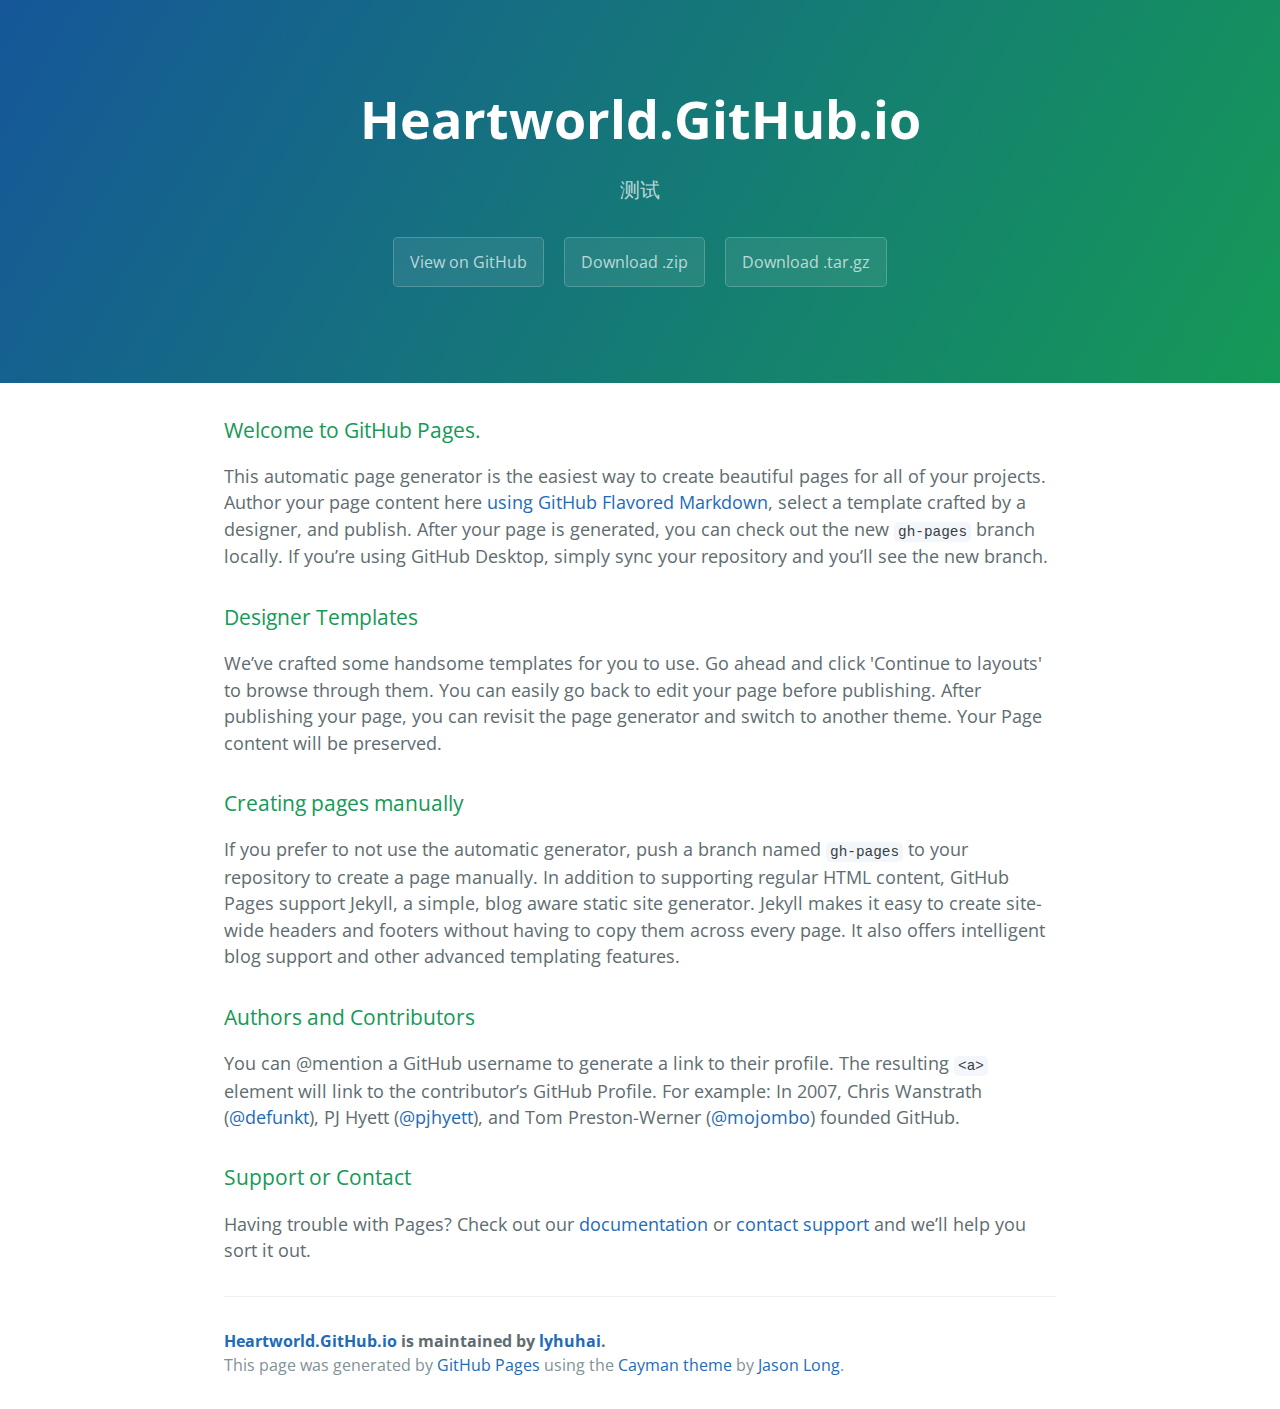
<file: index.html>
<!DOCTYPE html>
<html lang="en-us">
  <head>
    <meta charset="UTF-8">
    <title>Heartworld.GitHub.io by lyhuhai</title>
    <meta name="viewport" content="width=device-width, initial-scale=1">
    <link rel="stylesheet" type="text/css" href="stylesheets/normalize.css" media="screen">
    <link href='https://fonts.googleapis.com/css?family=Open+Sans:400,700' rel='stylesheet' type='text/css'>
    <link rel="stylesheet" type="text/css" href="stylesheets/stylesheet.css" media="screen">
    <link rel="stylesheet" type="text/css" href="stylesheets/github-light.css" media="screen">
  </head>
  <body>
    <section class="page-header">
      <h1 class="project-name">Heartworld.GitHub.io</h1>
      <h2 class="project-tagline">测试</h2>
      <a href="https://github.com/lyhuhai/heartworld.github.io" class="btn">View on GitHub</a>
      <a href="https://github.com/lyhuhai/heartworld.github.io/zipball/master" class="btn">Download .zip</a>
      <a href="https://github.com/lyhuhai/heartworld.github.io/tarball/master" class="btn">Download .tar.gz</a>
    </section>

    <section class="main-content">
      <h3>
<a id="welcome-to-github-pages" class="anchor" href="#welcome-to-github-pages" aria-hidden="true"><span aria-hidden="true" class="octicon octicon-link"></span></a>Welcome to GitHub Pages.</h3>

<p>This automatic page generator is the easiest way to create beautiful pages for all of your projects. Author your page content here <a href="https://guides.github.com/features/mastering-markdown/">using GitHub Flavored Markdown</a>, select a template crafted by a designer, and publish. After your page is generated, you can check out the new <code>gh-pages</code> branch locally. If you’re using GitHub Desktop, simply sync your repository and you’ll see the new branch.</p>

<h3>
<a id="designer-templates" class="anchor" href="#designer-templates" aria-hidden="true"><span aria-hidden="true" class="octicon octicon-link"></span></a>Designer Templates</h3>

<p>We’ve crafted some handsome templates for you to use. Go ahead and click 'Continue to layouts' to browse through them. You can easily go back to edit your page before publishing. After publishing your page, you can revisit the page generator and switch to another theme. Your Page content will be preserved.</p>

<h3>
<a id="creating-pages-manually" class="anchor" href="#creating-pages-manually" aria-hidden="true"><span aria-hidden="true" class="octicon octicon-link"></span></a>Creating pages manually</h3>

<p>If you prefer to not use the automatic generator, push a branch named <code>gh-pages</code> to your repository to create a page manually. In addition to supporting regular HTML content, GitHub Pages support Jekyll, a simple, blog aware static site generator. Jekyll makes it easy to create site-wide headers and footers without having to copy them across every page. It also offers intelligent blog support and other advanced templating features.</p>

<h3>
<a id="authors-and-contributors" class="anchor" href="#authors-and-contributors" aria-hidden="true"><span aria-hidden="true" class="octicon octicon-link"></span></a>Authors and Contributors</h3>

<p>You can @mention a GitHub username to generate a link to their profile. The resulting <code>&lt;a&gt;</code> element will link to the contributor’s GitHub Profile. For example: In 2007, Chris Wanstrath (<a href="https://github.com/defunkt" class="user-mention">@defunkt</a>), PJ Hyett (<a href="https://github.com/pjhyett" class="user-mention">@pjhyett</a>), and Tom Preston-Werner (<a href="https://github.com/mojombo" class="user-mention">@mojombo</a>) founded GitHub.</p>

<h3>
<a id="support-or-contact" class="anchor" href="#support-or-contact" aria-hidden="true"><span aria-hidden="true" class="octicon octicon-link"></span></a>Support or Contact</h3>

<p>Having trouble with Pages? Check out our <a href="https://help.github.com/pages">documentation</a> or <a href="https://github.com/contact">contact support</a> and we’ll help you sort it out.</p>

      <footer class="site-footer">
        <span class="site-footer-owner"><a href="https://github.com/lyhuhai/heartworld.github.io">Heartworld.GitHub.io</a> is maintained by <a href="https://github.com/lyhuhai">lyhuhai</a>.</span>

        <span class="site-footer-credits">This page was generated by <a href="https://pages.github.com">GitHub Pages</a> using the <a href="https://github.com/jasonlong/cayman-theme">Cayman theme</a> by <a href="https://twitter.com/jasonlong">Jason Long</a>.</span>
      </footer>

    </section>

  
  </body>
</html>
</file>
<file: stylesheets/stylesheet.css>
* {
  box-sizing: border-box; }

body {
  padding: 0;
  margin: 0;
  font-family: "Open Sans", "Helvetica Neue", Helvetica, Arial, sans-serif;
  font-size: 16px;
  line-height: 1.5;
  color: #606c71; }

a {
  color: #1e6bb8;
  text-decoration: none; }
  a:hover {
    text-decoration: underline; }

.btn {
  display: inline-block;
  margin-bottom: 1rem;
  color: rgba(255, 255, 255, 0.7);
  background-color: rgba(255, 255, 255, 0.08);
  border-color: rgba(255, 255, 255, 0.2);
  border-style: solid;
  border-width: 1px;
  border-radius: 0.3rem;
  transition: color 0.2s, background-color 0.2s, border-color 0.2s; }
  .btn + .btn {
    margin-left: 1rem; }

.btn:hover {
  color: rgba(255, 255, 255, 0.8);
  text-decoration: none;
  background-color: rgba(255, 255, 255, 0.2);
  border-color: rgba(255, 255, 255, 0.3); }

@media screen and (min-width: 64em) {
  .btn {
    padding: 0.75rem 1rem; } }

@media screen and (min-width: 42em) and (max-width: 64em) {
  .btn {
    padding: 0.6rem 0.9rem;
    font-size: 0.9rem; } }

@media screen and (max-width: 42em) {
  .btn {
    display: block;
    width: 100%;
    padding: 0.75rem;
    font-size: 0.9rem; }
    .btn + .btn {
      margin-top: 1rem;
      margin-left: 0; } }

.page-header {
  color: #fff;
  text-align: center;
  background-color: #159957;
  background-image: linear-gradient(120deg, #155799, #159957); }

@media screen and (min-width: 64em) {
  .page-header {
    padding: 5rem 6rem; } }

@media screen and (min-width: 42em) and (max-width: 64em) {
  .page-header {
    padding: 3rem 4rem; } }

@media screen and (max-width: 42em) {
  .page-header {
    padding: 2rem 1rem; } }

.project-name {
  margin-top: 0;
  margin-bottom: 0.1rem; }

@media screen and (min-width: 64em) {
  .project-name {
    font-size: 3.25rem; } }

@media screen and (min-width: 42em) and (max-width: 64em) {
  .project-name {
    font-size: 2.25rem; } }

@media screen and (max-width: 42em) {
  .project-name {
    font-size: 1.75rem; } }

.project-tagline {
  margin-bottom: 2rem;
  font-weight: normal;
  opacity: 0.7; }

@media screen and (min-width: 64em) {
  .project-tagline {
    font-size: 1.25rem; } }

@media screen and (min-width: 42em) and (max-width: 64em) {
  .project-tagline {
    font-size: 1.15rem; } }

@media screen and (max-width: 42em) {
  .project-tagline {
    font-size: 1rem; } }

.main-content :first-child {
  margin-top: 0; }
.main-content img {
  max-width: 100%; }
.main-content h1, .main-content h2, .main-content h3, .main-content h4, .main-content h5, .main-content h6 {
  margin-top: 2rem;
  margin-bottom: 1rem;
  font-weight: normal;
  color: #159957; }
.main-content p {
  margin-bottom: 1em; }
.main-content code {
  padding: 2px 4px;
  font-family: Consolas, "Liberation Mono", Menlo, Courier, monospace;
  font-size: 0.9rem;
  color: #383e41;
  background-color: #f3f6fa;
  border-radius: 0.3rem; }
.main-content pre {
  padding: 0.8rem;
  margin-top: 0;
  margin-bottom: 1rem;
  font: 1rem Consolas, "Liberation Mono", Menlo, Courier, monospace;
  color: #567482;
  word-wrap: normal;
  background-color: #f3f6fa;
  border: solid 1px #dce6f0;
  border-radius: 0.3rem; }
  .main-content pre > code {
    padding: 0;
    margin: 0;
    font-size: 0.9rem;
    color: #567482;
    word-break: normal;
    white-space: pre;
    background: transparent;
    border: 0; }
.main-content .highlight {
  margin-bottom: 1rem; }
  .main-content .highlight pre {
    margin-bottom: 0;
    word-break: normal; }
.main-content .highlight pre, .main-content pre {
  padding: 0.8rem;
  overflow: auto;
  font-size: 0.9rem;
  line-height: 1.45;
  border-radius: 0.3rem; }
.main-content pre code, .main-content pre tt {
  display: inline;
  max-width: initial;
  padding: 0;
  margin: 0;
  overflow: initial;
  line-height: inherit;
  word-wrap: normal;
  background-color: transparent;
  border: 0; }
  .main-content pre code:before, .main-content pre code:after, .main-content pre tt:before, .main-content pre tt:after {
    content: normal; }
.main-content ul, .main-content ol {
  margin-top: 0; }
.main-content blockquote {
  padding: 0 1rem;
  margin-left: 0;
  color: #819198;
  border-left: 0.3rem solid #dce6f0; }
  .main-content blockquote > :first-child {
    margin-top: 0; }
  .main-content blockquote > :last-child {
    margin-bottom: 0; }
.main-content table {
  display: block;
  width: 100%;
  overflow: auto;
  word-break: normal;
  word-break: keep-all; }
  .main-content table th {
    font-weight: bold; }
  .main-content table th, .main-content table td {
    padding: 0.5rem 1rem;
    border: 1px solid #e9ebec; }
.main-content dl {
  padding: 0; }
  .main-content dl dt {
    padding: 0;
    margin-top: 1rem;
    font-size: 1rem;
    font-weight: bold; }
  .main-content dl dd {
    padding: 0;
    margin-bottom: 1rem; }
.main-content hr {
  height: 2px;
  padding: 0;
  margin: 1rem 0;
  background-color: #eff0f1;
  border: 0; }

@media screen and (min-width: 64em) {
  .main-content {
    max-width: 64rem;
    padding: 2rem 6rem;
    margin: 0 auto;
    font-size: 1.1rem; } }

@media screen and (min-width: 42em) and (max-width: 64em) {
  .main-content {
    padding: 2rem 4rem;
    font-size: 1.1rem; } }

@media screen and (max-width: 42em) {
  .main-content {
    padding: 2rem 1rem;
    font-size: 1rem; } }

.site-footer {
  padding-top: 2rem;
  margin-top: 2rem;
  border-top: solid 1px #eff0f1; }

.site-footer-owner {
  display: block;
  font-weight: bold; }

.site-footer-credits {
  color: #819198; }

@media screen and (min-width: 64em) {
  .site-footer {
    font-size: 1rem; } }

@media screen and (min-width: 42em) and (max-width: 64em) {
  .site-footer {
    font-size: 1rem; } }

@media screen and (max-width: 42em) {
  .site-footer {
    font-size: 0.9rem; } }
</file>
<file: stylesheets/github-light.css>
/*
The MIT License (MIT)

Copyright (c) 2016 GitHub, Inc.

Permission is hereby granted, free of charge, to any person obtaining a copy
of this software and associated documentation files (the "Software"), to deal
in the Software without restriction, including without limitation the rights
to use, copy, modify, merge, publish, distribute, sublicense, and/or sell
copies of the Software, and to permit persons to whom the Software is
furnished to do so, subject to the following conditions:

The above copyright notice and this permission notice shall be included in all
copies or substantial portions of the Software.

THE SOFTWARE IS PROVIDED "AS IS", WITHOUT WARRANTY OF ANY KIND, EXPRESS OR
IMPLIED, INCLUDING BUT NOT LIMITED TO THE WARRANTIES OF MERCHANTABILITY,
FITNESS FOR A PARTICULAR PURPOSE AND NONINFRINGEMENT. IN NO EVENT SHALL THE
AUTHORS OR COPYRIGHT HOLDERS BE LIABLE FOR ANY CLAIM, DAMAGES OR OTHER
LIABILITY, WHETHER IN AN ACTION OF CONTRACT, TORT OR OTHERWISE, ARISING FROM,
OUT OF OR IN CONNECTION WITH THE SOFTWARE OR THE USE OR OTHER DEALINGS IN THE
SOFTWARE.

*/

.pl-c /* comment */ {
  color: #969896;
}

.pl-c1 /* constant, variable.other.constant, support, meta.property-name, support.constant, support.variable, meta.module-reference, markup.raw, meta.diff.header */,
.pl-s .pl-v /* string variable */ {
  color: #0086b3;
}

.pl-e /* entity */,
.pl-en /* entity.name */ {
  color: #795da3;
}

.pl-smi /* variable.parameter.function, storage.modifier.package, storage.modifier.import, storage.type.java, variable.other */,
.pl-s .pl-s1 /* string source */ {
  color: #333;
}

.pl-ent /* entity.name.tag */ {
  color: #63a35c;
}

.pl-k /* keyword, storage, storage.type */ {
  color: #a71d5d;
}

.pl-s /* string */,
.pl-pds /* punctuation.definition.string, string.regexp.character-class */,
.pl-s .pl-pse .pl-s1 /* string punctuation.section.embedded source */,
.pl-sr /* string.regexp */,
.pl-sr .pl-cce /* string.regexp constant.character.escape */,
.pl-sr .pl-sre /* string.regexp source.ruby.embedded */,
.pl-sr .pl-sra /* string.regexp string.regexp.arbitrary-repitition */ {
  color: #183691;
}

.pl-v /* variable */ {
  color: #ed6a43;
}

.pl-id /* invalid.deprecated */ {
  color: #b52a1d;
}

.pl-ii /* invalid.illegal */ {
  color: #f8f8f8;
  background-color: #b52a1d;
}

.pl-sr .pl-cce /* string.regexp constant.character.escape */ {
  font-weight: bold;
  color: #63a35c;
}

.pl-ml /* markup.list */ {
  color: #693a17;
}

.pl-mh /* markup.heading */,
.pl-mh .pl-en /* markup.heading entity.name */,
.pl-ms /* meta.separator */ {
  font-weight: bold;
  color: #1d3e81;
}

.pl-mq /* markup.quote */ {
  color: #008080;
}

.pl-mi /* markup.italic */ {
  font-style: italic;
  color: #333;
}

.pl-mb /* markup.bold */ {
  font-weight: bold;
  color: #333;
}

.pl-md /* markup.deleted, meta.diff.header.from-file */ {
  color: #bd2c00;
  background-color: #ffecec;
}

.pl-mi1 /* markup.inserted, meta.diff.header.to-file */ {
  color: #55a532;
  background-color: #eaffea;
}

.pl-mdr /* meta.diff.range */ {
  font-weight: bold;
  color: #795da3;
}

.pl-mo /* meta.output */ {
  color: #1d3e81;
}
</file>
